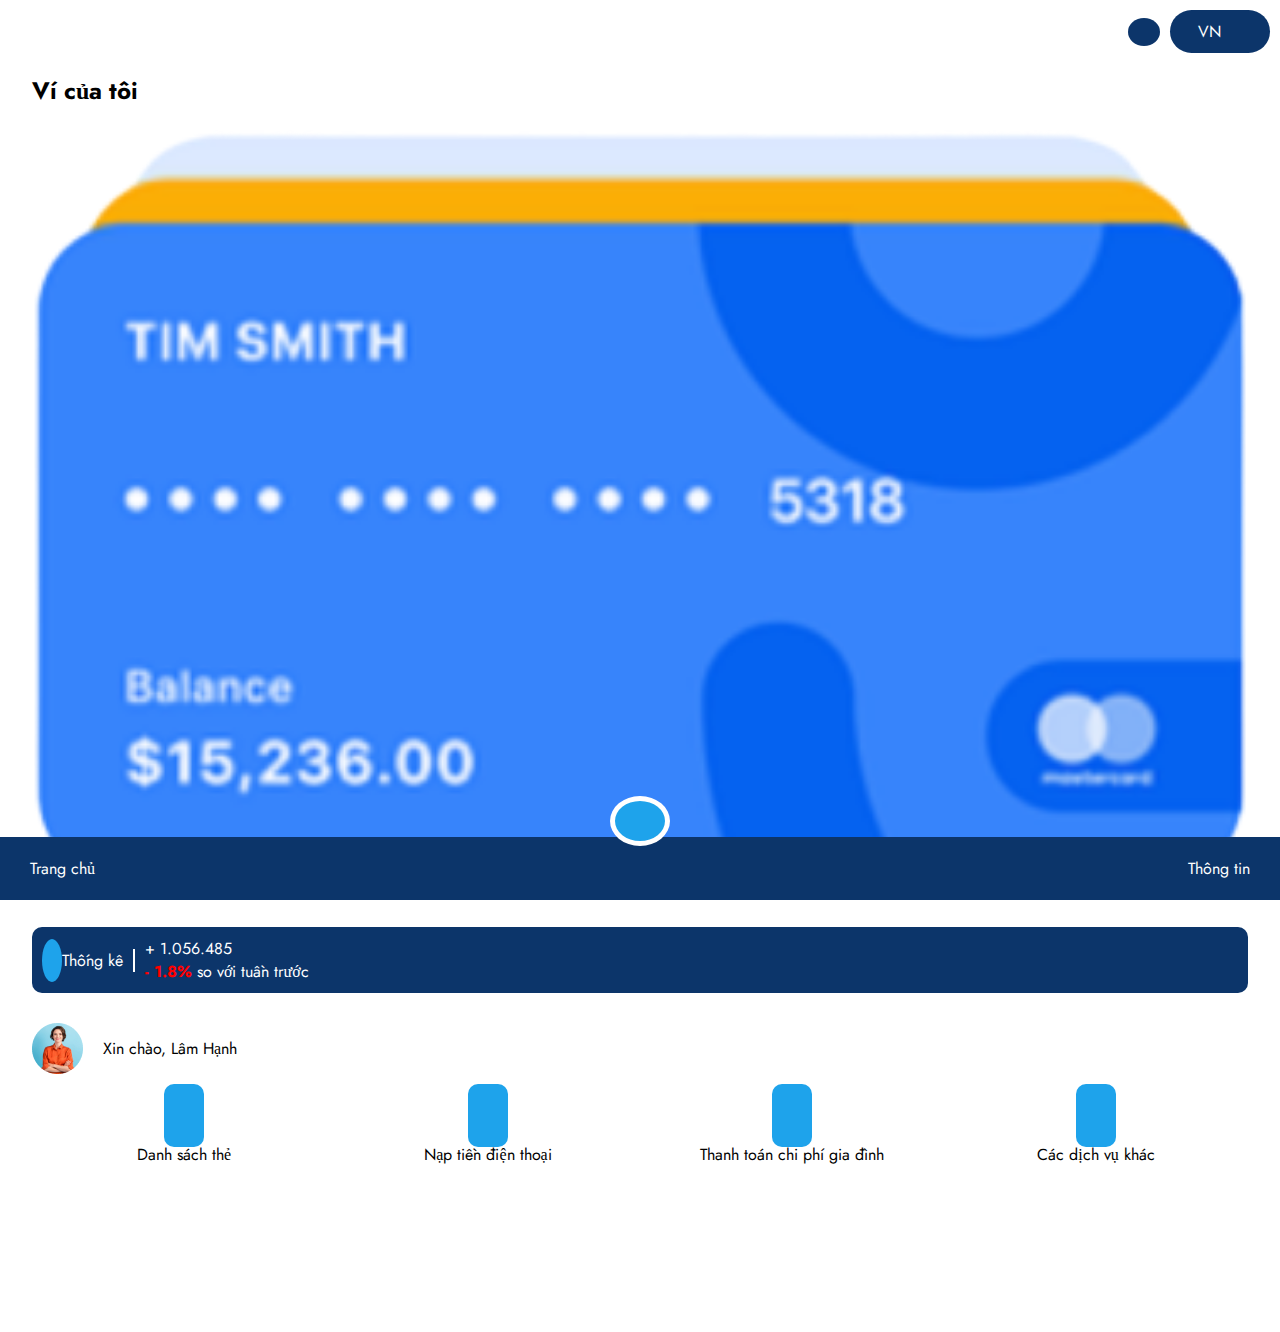
<file: index.html>
<!DOCTYPE html>
<html lang="en">
  <head>
    <meta charset="UTF-8" />
    <meta name="viewport" content="width=device-width, initial-scale=1.0" />
    <title>Trang chủ</title>
    <link rel="stylesheet" href="./styles_common.css" />
    <link rel="stylesheet" href="./header/styles.css" />
    <link rel="stylesheet" href="./footer/styles.css" />
    <link rel="stylesheet" href="./styles_index.css" />
  </head>
  <body>
    <header w3-include-html="./header/header.html"></header>

    <section id="wrapper">
      <h2>Ví của tôi</h2>
      <article>
        <img
          src="./assets/imgs/img-credit-card.png"
          alt="credit-card"
          width="100%"
        />
      </article>

      <article class="flex-container" id="analytics">
        <div class="label">
          <i class="fa-solid fa-chart-line analytics-icon"></i>
          Thống kê
        </div>

        <div class="figure">
          <p>+ 1.056.485</p>
          <p><b>- 1.8%</b> so với tuần trước</p>
        </div>
      </article>

      <article id="account" class="flex-container">
        <img src="./assets/imgs/img-acc.png" alt="avatar" />
        &nbsp; &nbsp; Xin chào, Lâm Hạnh
      </article>

      <article id="service">
        <div>
          <i class="fa-solid fa-credit-card"></i>
          <p>Danh sách thẻ</p>
        </div>

        <div>
          <i class="fa-solid fa-mobile-screen"></i>
          <p>Nạp tiền điện thoại</p>
        </div>
        <div>
          <i class="fa-solid fa-money-bill"></i>
          <p>Thanh toán chi phí gia đình</p>
        </div>

        <div>
          <i class="fa-solid fa-ellipsis"></i>
          <p>Các dịch vụ khác</p>
        </div>
      </article>
    </section>

    <footer w3-include-html="./footer/footer.html"></footer>

    <script src="loadPage.js"></script>
  </body>
</html>
</file>
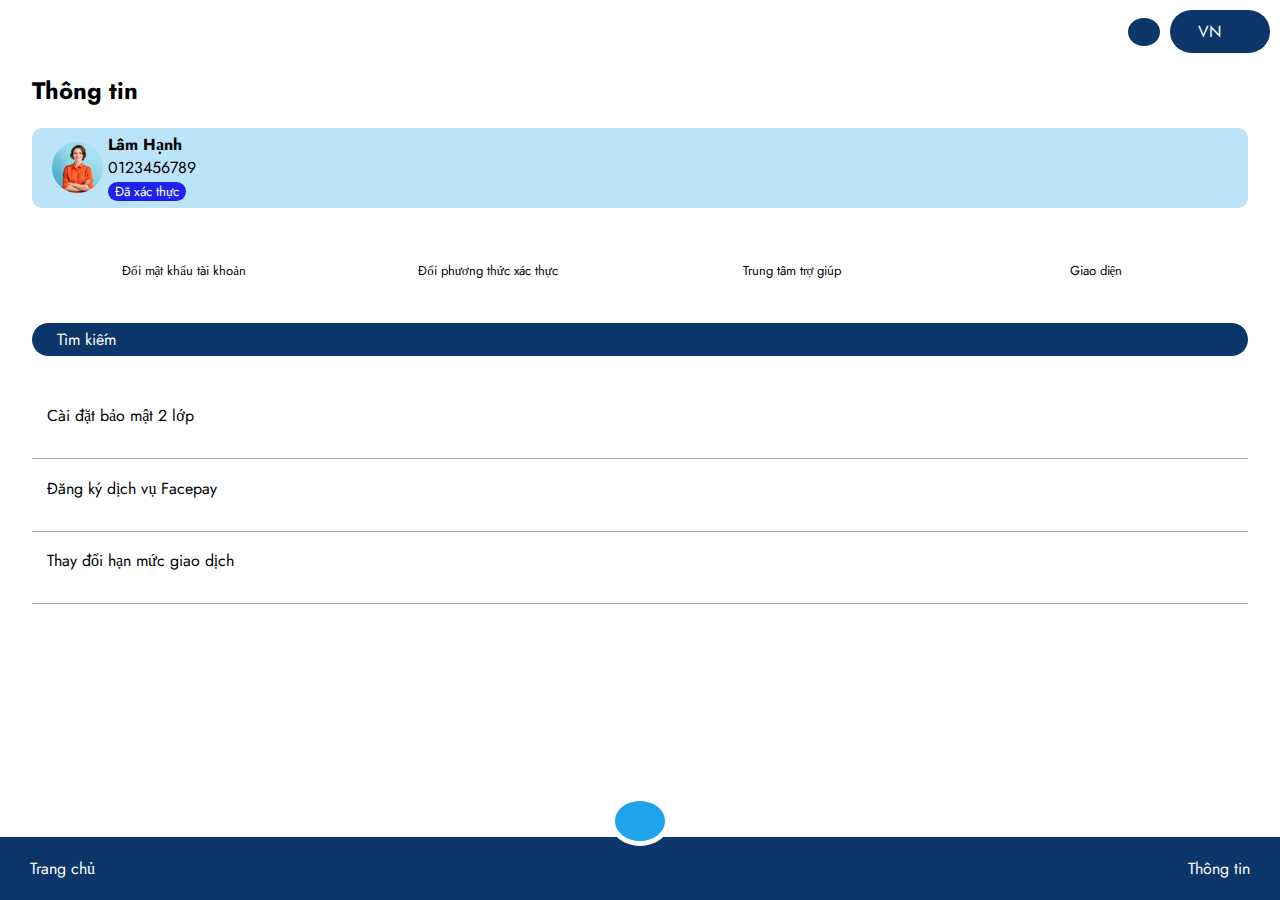
<file: infor.html>
<!DOCTYPE html>
<html lang="en">

<head>
    <meta charset="UTF-8" />
    <meta name="viewport" content="width=device-width, initial-scale=1.0" />
    <title>Trang chủ</title>
    <link rel="stylesheet" href="./styles_common.css" />
    <link rel="stylesheet" href="./header/styles.css" />
    <link rel="stylesheet" href="./footer/styles.css" />
    <link rel="stylesheet" href="./styles_index.css" />
    <link rel="stylesheet" href="./styles_infor.css">
</head>

<body>
    <header w3-include-html="./header/header.html"></header>

    <section id="wrapper">
        <h2>Thông tin</h2>
        <div id="cover-account">
            <article id="account" class="flex-container ">
                <img src="./assets/imgs/img-acc.png" alt="avatar" />
                <i class="fa-solid fa-circle-check"></i>
                <span>
                    <strong>&nbsp; &nbsp; Lâm Hạnh</strong>
                    <br>
                    &nbsp; &nbsp; 0123456789
                    </br>
                    <span id="authen">
                     Đã xác thực
                    </span>
                </span>
            </article>
        </div>
        
        <article id="feature">
            <div>
                <i class="fa-solid fa-lock"></i>
                <p>Đổi mật khẩu tài khoản</p>
            </div>

            <div>
                <i class="fa-solid fa-shield"></i>
                <p>Đổi phương thức xác thực</p>
            </div>
            <div>
                <i class="fa-solid fa-circle-info"></i>
                <p>Trung tâm trợ giúp</p>
            </div>

            <div>
                <i class="fa-brands fa-uikit"></i>
                <p>Giao diện</p>
            </div>
        </article>

        <article class="flex-container" id="search">
            <div>
                <i class="fa-solid fa-magnifying-glass"></i>
                &nbsp; &nbsp;Tìm kiếm
            </div>
        </article>

        <article  >
            <div id="other">
                <i class="fa-solid fa-shield-halved"></i>
                <p id="other-text">&nbsp; &nbsp;Cài đặt bảo mật 2 lớp</p>
                <i class="fa-solid fa-chevron-right"></i>
            </div>
            <div id="other">
                <i class="fa-solid fa-user-plus"></i>
                <p id="other-text">&nbsp; &nbsp;Đăng ký dịch vụ Facepay</p>
                <i class="fa-solid fa-chevron-right"></i>
            </div>
            <div id="other">
                <i class="fa-solid fa-hand-holding-dollar"></i>
                <p id="other-text">&nbsp; &nbsp;Thay đổi hạn mức giao dịch </p>
                <i class="fa-solid fa-chevron-right"></i>
            </div>
        </article>
    </section>

    <footer w3-include-html="./footer/footer.html"></footer>

    <script src="loadPage.js"></script>
</body>

</html>
</file>
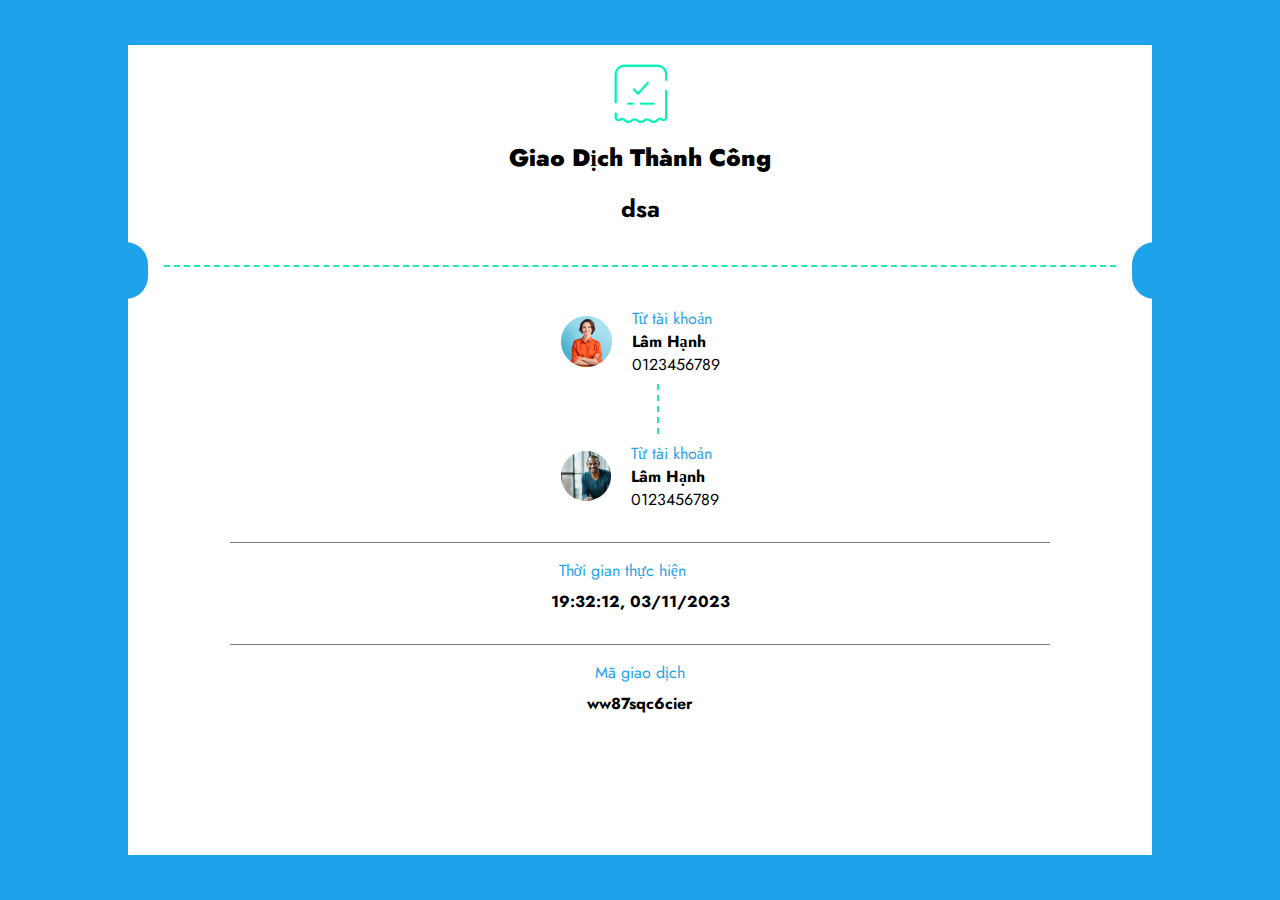
<file: bill/bill.html>
<!DOCTYPE html>
<html lang="en">
  <head>
    <meta charset="UTF-8" />
    <meta name="viewport" content="width=device-width, initial-scale=1.0" />
    <title>Document</title>
    <link rel="stylesheet" href="./styles_bill.css" />
    <link rel="stylesheet" href="../style.css" />
    <link rel="stylesheet" href="../styles_common.css" />
    <link rel="stylesheet" href="../styles_index.css" />
  </head>
  <body>
    <article class="flex-container" id="full-section">
      <div id="full-bill">
        <article class="flex-container ">
            <img id="bill-icon" src="../assets/imgs/bill-icon.jpg" alt="credit-card" />
        </article>
        <article class="flex-container ">
          <h2>
            <strong>Giao Dịch Thành Công</strong>
          </h2>
        </article>
        <article class="flex-container ">
    
          <h2 id="money">dsa</h2>
    
        </article>
        <div id="small-section">
          <p class="circle" id="small-1">abc</p>
          <p class="line" id="dashed-line">xyz</p>
          <p class="circle" id="small-2">abc</p>
        </div>
  
        
          <article id="cover-account" class="flex-container ">
            <img src="../assets/imgs/img-acc.png" alt="avatar" />
            <i class="fa-solid fa-circle-check"></i>
            <span>
              <span id="blue-text">&nbsp; &nbsp; Từ tài khoản</span>
              <br>
              <strong>&nbsp; &nbsp; Lâm Hạnh</strong>
              </br>
              &nbsp; &nbsp; 0123456789 
            </span>
          </article>
  
          <article class="flex-container ">
              <p id="line-vertical"> a</p>
          </article>
        
          <article id="cover-account" class="flex-container ">
            <img src="../assets/imgs/receiver.jpg" alt="avatar"style="width:50px;height:50px;" />
            <i class="fa-solid fa-circle-check"></i>
            <span>
              <span id="blue-text">&nbsp; &nbsp; Từ tài khoản</span>
              <br>
              <strong>&nbsp; &nbsp; Lâm Hạnh</strong>
              </br>
              &nbsp; &nbsp; 0123456789
            </span>
          </article>
  
          <article class="flex-container ">
            <p class="line" id="solid-line"> a</p>
          </article>

          <article class="flex-container ">
            <div>
              <p id="blue-text">Thời gian thực hiện</p>
              <strong>19:32:12, 03/11/2023 </strong>
            </div>  
          </article>
          <article class="flex-container ">
            <p class="line" id="solid-line"> a</p>
          </article>
          <article class="flex-container ">
            <div>
              <p id="blue-text">Mã giao dịch</p>
              <strong>ww87sqc6cier </strong>
            </div>

          </article>
      </div>
    </article>

    <script>
      const money = document.getElementById("money");
      money.textContent = `${localStorage.getItem("money").toString().replace(/(\d)(?=(\d\d\d)+(?!\d))/g, "$1.")} VNĐ`;
    </script>
  </body>
</html>
</file>
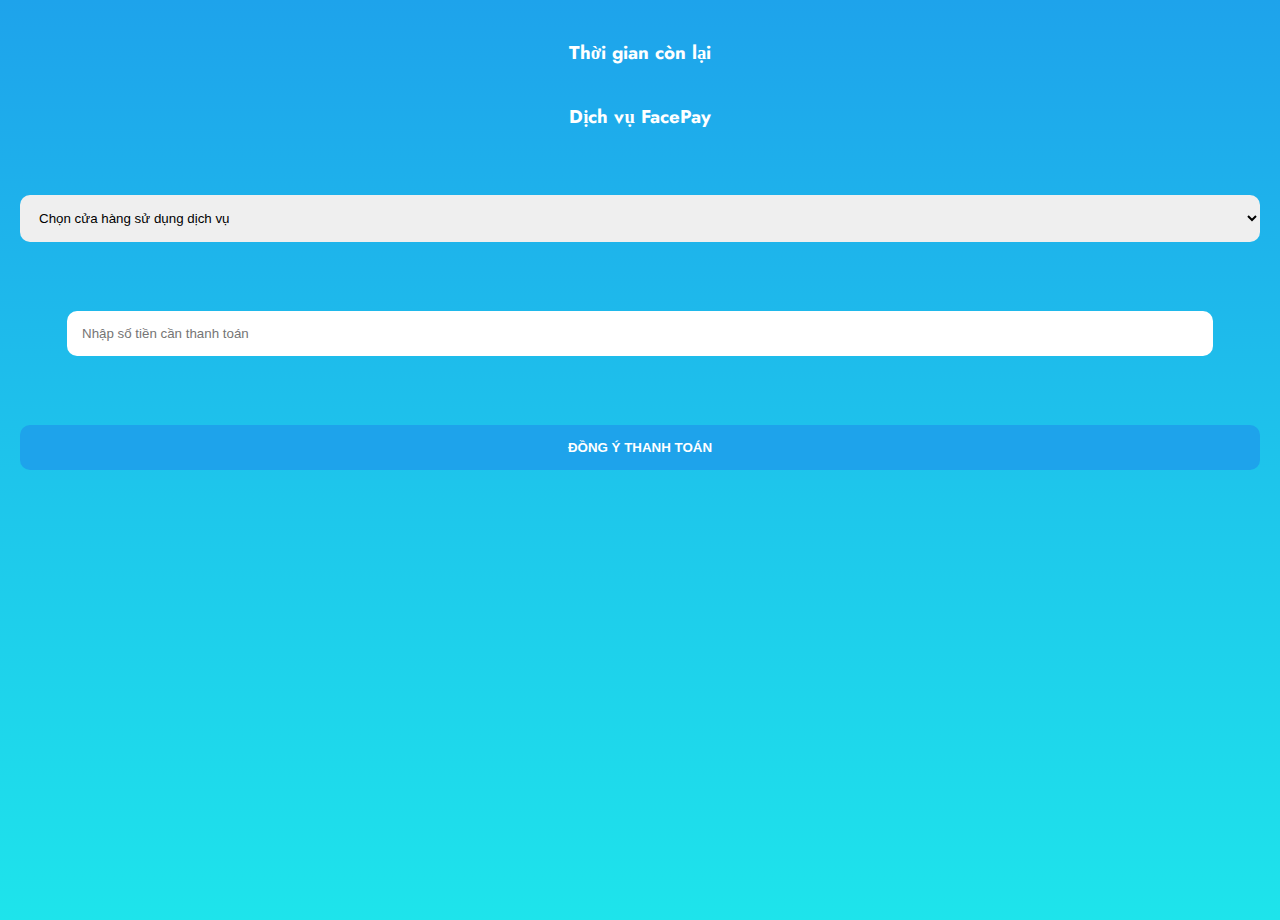
<file: chooseService/chooseService.html>
<!DOCTYPE html>
<html lang="en">
  <head>
    <meta charset="UTF-8" />
    <meta name="viewport" content="width=device-width, initial-scale=1.0" />
    <title>Document</title>
    <link rel="stylesheet" href="../styles_common.css" />
    <link rel="stylesheet" href="./styles.css" />
  </head>
  <body>
    <div id="container">
      <h3 id="timeleft">Thời gian còn lại <span id="countdown"></span></h3>
      <h3 id="title">Dịch vụ FacePay</h3>
      <br />
      <br />

      <select>
        <option>Chọn cửa hàng sử dụng dịch vụ</option>
        <option>Cửa hàng tiện lợi GS25</option>
        <option>Cửa hàng tiện lợi 7/11</option>
        <option>Cửa hàng tiện lợi Circle K</option>
      </select>
      <br />
      <br />
      <br />
      <input id="money" type="text" placeholder="Nhập số tiền cần thanh toán" />
      <br />
      <br />
      <br />

      <button onclick="handleSubmit()">Đồng ý thanh toán</button>
    </div>

    <script>
      const countdown = document.getElementById("countdown");
      let initialTimer = 120;
      (function () {
        if (initialTimer > 0) {
          setInterval(() => {
            initialTimer -= 1;
            countdown.textContent = `${initialTimer}s`;
          }, 1000);
        }
      })();

      function handleSubmit() {
        const money = document.getElementById("money").value;
        localStorage.setItem("money", money);
        window.location.href = "../webcam/camera.html";
      }
    </script>
  </body>
</html>
</file>
<file: styles_common.css>
@import url("https://fonts.googleapis.com/css2?family=Jost&display=swap");

:root {
    --primary-color: #0C356A;
    --secondary-color: #1EA3EB;
}


body {
    margin: 0;
    font-family: Jost;
}

.flex-container {
    display: flex;
    justify-content: center;
    align-items: center;
}
</file>
<file: header/styles.css>
#header {
    margin-top: 10px;
    margin-right: 10px;
    justify-content: flex-end;
}
#notification,
#switch-language {
    color: white;
    background: var(--primary-color);
}
#notification {
    padding: 14px 16px;
    border-radius: 50%;
    margin-right: 10px;
}

#switch-language {
    width: 80px;
    padding: 10px;
    border-radius: 30px;
}
#switch-language i {
    padding-right: 6px;
}
</file>
<file: footer/styles.css>
#footer {
    color: white;
    text-align: center;
    background: var(--primary-color);
    padding: 20px 30px;
    position: fixed;
    bottom: 0;
    left: 0;
    right: 0;
}

.flex-container--footer {
    justify-content: space-between;
}

.flex-container--footer p {
    margin: 0;
}

#camera {
    position: absolute;
    top: -65%;
    left: 50%;
    transform: translateX(-50%);
    width: fit-content;
    padding: 20px 25px;
    color: white;
    background: var(--secondary-color);
    border-radius: 50%;
    border: 5px solid white;
    cursor: pointer;
}
</file>
<file: styles_index.css>
#wrapper {
    margin: 0 32px 150px 32px;
}

#analytics {
    max-width: 100%;
    justify-content: flex-start;
    color: white;
    padding: 10px 10px;
    background: var(--primary-color);
    border-radius: 10px;
    margin: 30px 0;
}

#analytics .label {
    padding-right: 10px;
    border-right: 2px solid white;
}

.analytics-icon {
    color: white;
    padding: 10px;
    border-radius: 50%;
    background: var(--secondary-color);

}

#analytics .figure {
    margin-left: 10px;
}
#analytics .figure p {
    margin: 0;
}
#analytics .figure p b{
    color: red;
}

#account {
    margin: 30px 0;
    justify-content: flex-start;
}

#service {
    display: grid;
    grid-auto-columns: minmax(0, 1fr);
    grid-auto-flow: column;
    text-align: center;
    margin-bottom: 100px;
}


#service i {
    color: var(--primary-color);
    width: 30px;
    padding: 20px;
    border-radius: 10px;
    background: var(--secondary-color);
}
</file>
<file: styles_infor.css>
.fa-circle-check{
    margin-top: 40px;
    margin-left: -15px;
}
#cover-account {
    border-radius: 10px;
    height: 80px;
    display: flex;
    padding-left: 20px;
    background-color: rgba(30, 163, 235, 0.3);
}
#feature i {
    color: var(--primary-color);
    width: 70px;
    margin-left: 40%;
    /* padding: 20px; */
    border-radius: 10px;
    display: flex;
}

#authen{
    font-size: smaller;
    color: white;
    background-color: rgba(30, 34, 235, 1);
    text-align: center;
    border-radius: 10px;
    padding: 0 7px 0 7px;
    margin-left: 20px;
}

#feature {
    display: grid;
    grid-auto-columns: minmax(0, 1fr);
    grid-auto-flow: column;
    text-align: center;
    font-size: small;
    margin-top: 40px;
}

#search {
    max-width: 100%;
    justify-content: flex-start;
    color: white;
    padding: 5px 10px;
    background: var(--primary-color);
    border-radius: 20px;
    margin: 30px 0;
}
#other {
    padding: 30px 0 15px 0 ;
    border-bottom: solid rgb(170, 170, 170) 1px;
    display: flex;
}
#other-text{
    margin-top: -1%;
    width: 100%;
}
</file>
<file: bill/styles_bill.css>
#full-section{
    background-color: rgba(30, 163, 235, 1);
    width: 100vw;
    height: 100vh;

}
#bill-icon {
    padding-top: 10px;
    width: 80px;
}
h2 {
    margin: 8px;
} 
p {
    margin: 8px;
}
#full-bill{
    background-color: white;
    width: 80vw;
    height: 90vh;
   
}

#small-section{
    display: flex;
}
.line{
    width: 100%;
    color: white;
   
}
#dashed-line{
    border-bottom: dashed rgba(30, 235, 173, 1) 2.5px;
    margin-bottom: 40px;
}
.circle{
    padding: 10px;
    background-color: var(--secondary-color);
    border-radius: 100px;
    color: var(--secondary-color);
}
#small-1{
    margin-left: -25px;
}
 #small-2 {
     margin-right: -25px;
 }
 #blue-text{
    color: var(--secondary-color);
 }
 #line-vertical{
    border-left: dashed rgba(30, 235, 173, 1) 2.5px;
    height: 50px;
    margin-left: 5%;
    color: white;
 }

 #solid-line {
    border-bottom: solid gray 0.1px;
    width: 80%;
    
 }
</file>
<file: style.css>
body {
    padding: 0;
    margin: 0;
    width: 100vw;
    height: 100vh;
    display: flex;
    align-items: center;
    justify-content: center;
}

canvas {
    position: absolute;
}
</file>
<file: chooseService/styles.css>
#container {
    padding-top: 20px;
    padding-left: 20px;
    padding-right: 20px;
    display: flex;
    align-items: center;
    flex-direction: column;
    height: 100vh;
    background: linear-gradient(180deg, #1EA3EB 0%, #1EE4EB 100%);

}
#timeleft, #title {
    color: white;
}
select, input {
    min-width: 100%;
    padding: 15px;
    border-radius: 10px;
    border: none;
    outline: none;
}
input {
    min-width: 90%;
}

button {
    width: 100%;
    background: #1EA3EB;
    padding: 15px;
    padding: 15px;
    border: none;
    outline: none;
    border-radius: 10px;
    text-transform: uppercase;
    font-weight: 600;
    color: white;
}
</file>
